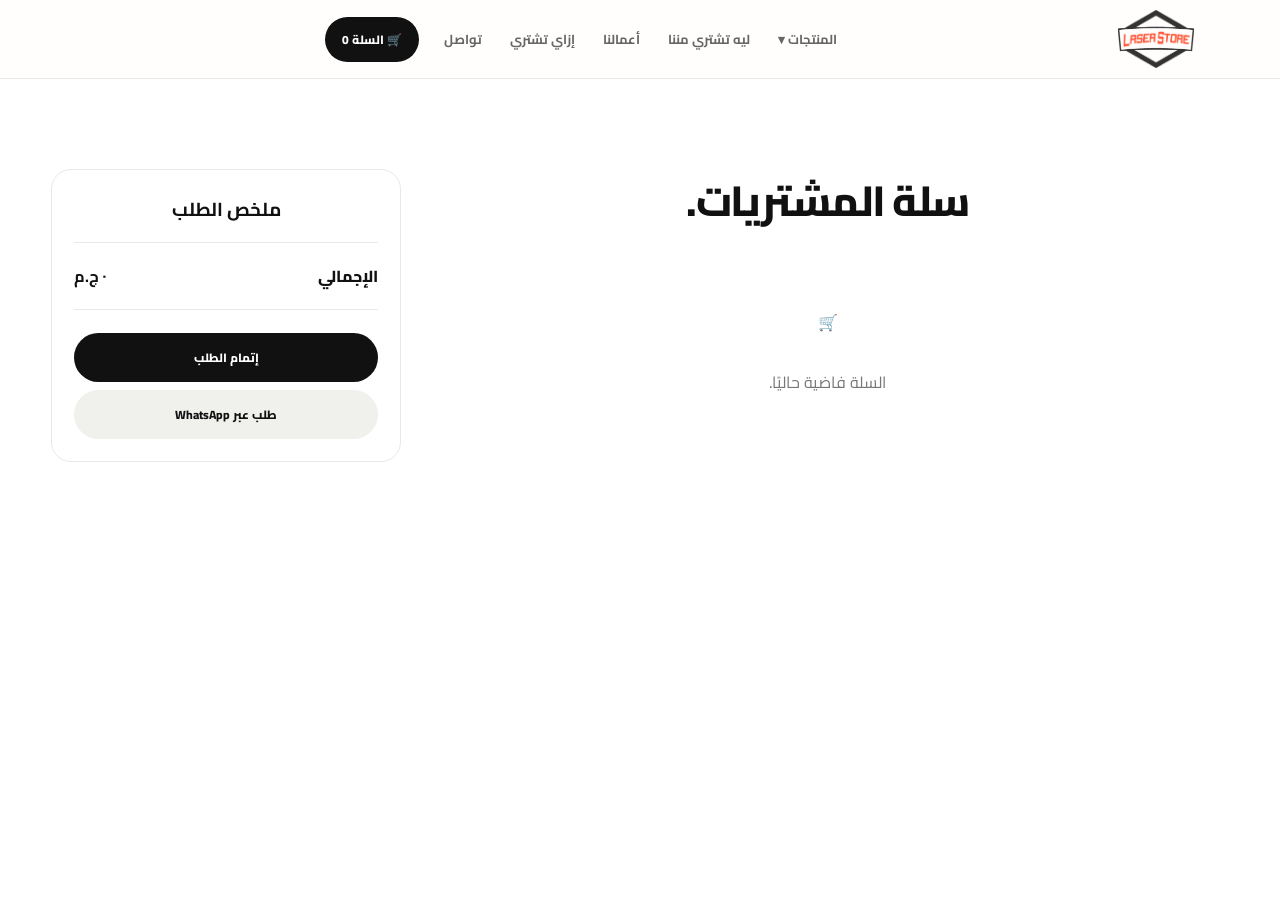
<file: cart.html>
<!doctype html><html lang="ar" dir="rtl"><head><meta charset="utf-8"><meta name="viewport" content="width=device-width,initial-scale=1"><title>السلة — Laser Store</title><link rel="stylesheet" href="css/style.css"></head><body><header class="header"><div class="container nav"><a href="index.html"><img class="web-logo" src="assets/logo-web.png"></a><nav class="menu"><a href="products.html">المنتجات</a><a href="custom.html">ليه تشتري مننا</a><a href="work.html">أعمالنا</a><a href="index.html#process">إزاي تشتري</a><a href="contact.html">تواصل</a></nav><a class="cart-btn" href="cart.html">🛒 السلة <span id="cartCount">0</span></a></div></header><main class="section"><div class="container cart-page"><div><h1 class="section-title">سلة المشتريات.</h1><div id="cartItems"></div></div><aside class="cart-summary"><h3>ملخص الطلب</h3><div class="total"><span>الإجمالي</span><b id="cartTotal">0 ج.م</b></div><a class="btn primary full" href="checkout.html">إتمام الطلب</a><button class="btn light full" onclick="checkoutWhatsApp()">طلب عبر WhatsApp</button></aside></div></main><div class="cart-overlay" id="cartOverlay"></div><script src="js/products.js"></script><script src="js/main.js"></script><script>document.addEventListener('DOMContentLoaded',renderCart)</script></body></html>
</file>
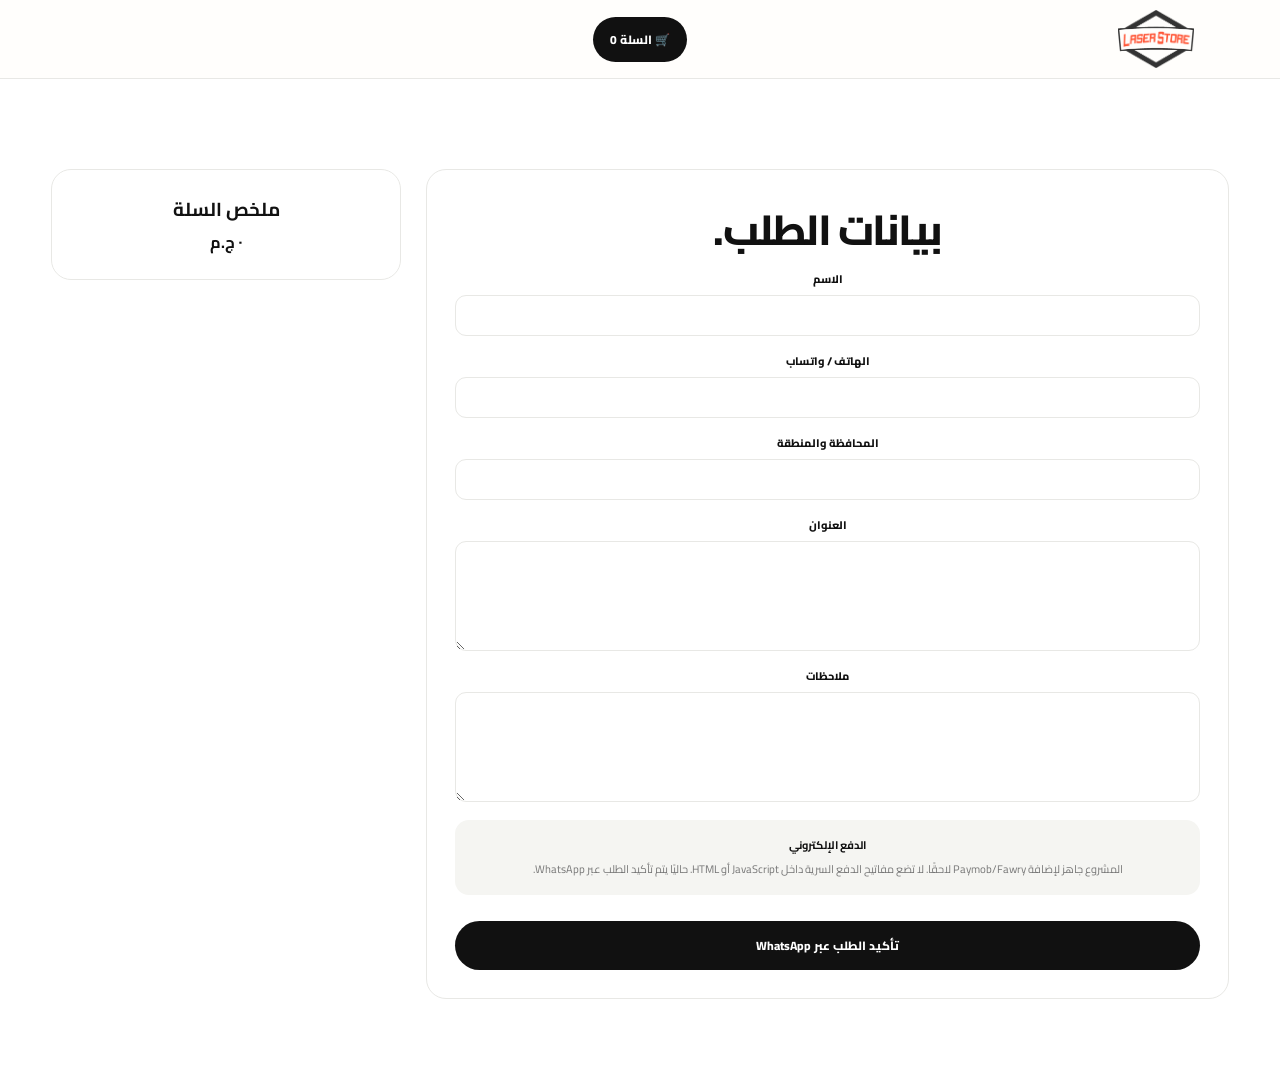
<file: checkout.html>
<!doctype html><html lang="ar" dir="rtl"><head><meta charset="utf-8"><meta name="viewport" content="width=device-width,initial-scale=1"><title>إتمام الطلب — Laser Store</title><link rel="stylesheet" href="css/style.css"></head><body><header class="header"><div class="container nav"><a href="index.html"><img class="web-logo" src="assets/logo-web.png"></a><a class="cart-btn" href="cart.html">🛒 السلة <span id="cartCount">0</span></a></div></header><main class="section"><div class="container checkout"><form id="checkout"><h1 class="section-title">بيانات الطلب.</h1><label>الاسم<input name="name" required></label><label>الهاتف / واتساب<input name="phone" required></label><label>المحافظة والمنطقة<input name="area" required></label><label>العنوان<textarea name="address" required></textarea></label><label>ملاحظات<textarea name="notes"></textarea></label><div class="note"><b>الدفع الإلكتروني</b><p>المشروع جاهز لإضافة Paymob/Fawry لاحقًا. لا تضع مفاتيح الدفع السرية داخل JavaScript أو HTML. حاليًا يتم تأكيد الطلب عبر WhatsApp.</p></div><button class="btn primary full">تأكيد الطلب عبر WhatsApp</button></form><aside class="cart-summary"><h3>ملخص السلة</h3><div id="summary"></div><b id="sumTotal"></b></aside></div></main><script src="js/products.js"></script><script src="js/main.js"></script><script>document.addEventListener('DOMContentLoaded',()=>{let c=getCart(),t=0;summary.innerHTML=c.map(i=>{let p=products.find(x=>x.id===i.id);t+=p.price*i.qty;return `<p>${p.name} × ${i.qty} — ${money(p.price*i.qty)}</p>`}).join('');sumTotal.textContent=money(t);checkout.onsubmit=e=>{e.preventDefault();let f=new FormData(checkout),items=c.map(i=>{let p=products.find(x=>x.id===i.id);return p.name+' × '+i.qty}).join('\n');let m=`طلب جديد من Laser Store\nالاسم: ${f.get('name')}\nالهاتف: ${f.get('phone')}\nالمنطقة: ${f.get('area')}\nالعنوان: ${f.get('address')}\nملاحظات: ${f.get('notes')}\n\n${items}\nالإجمالي: ${money(t)}`;window.open('https://wa.me/201000000000?text='+encodeURIComponent(m),'_blank')}})</script></body></html>
</file>
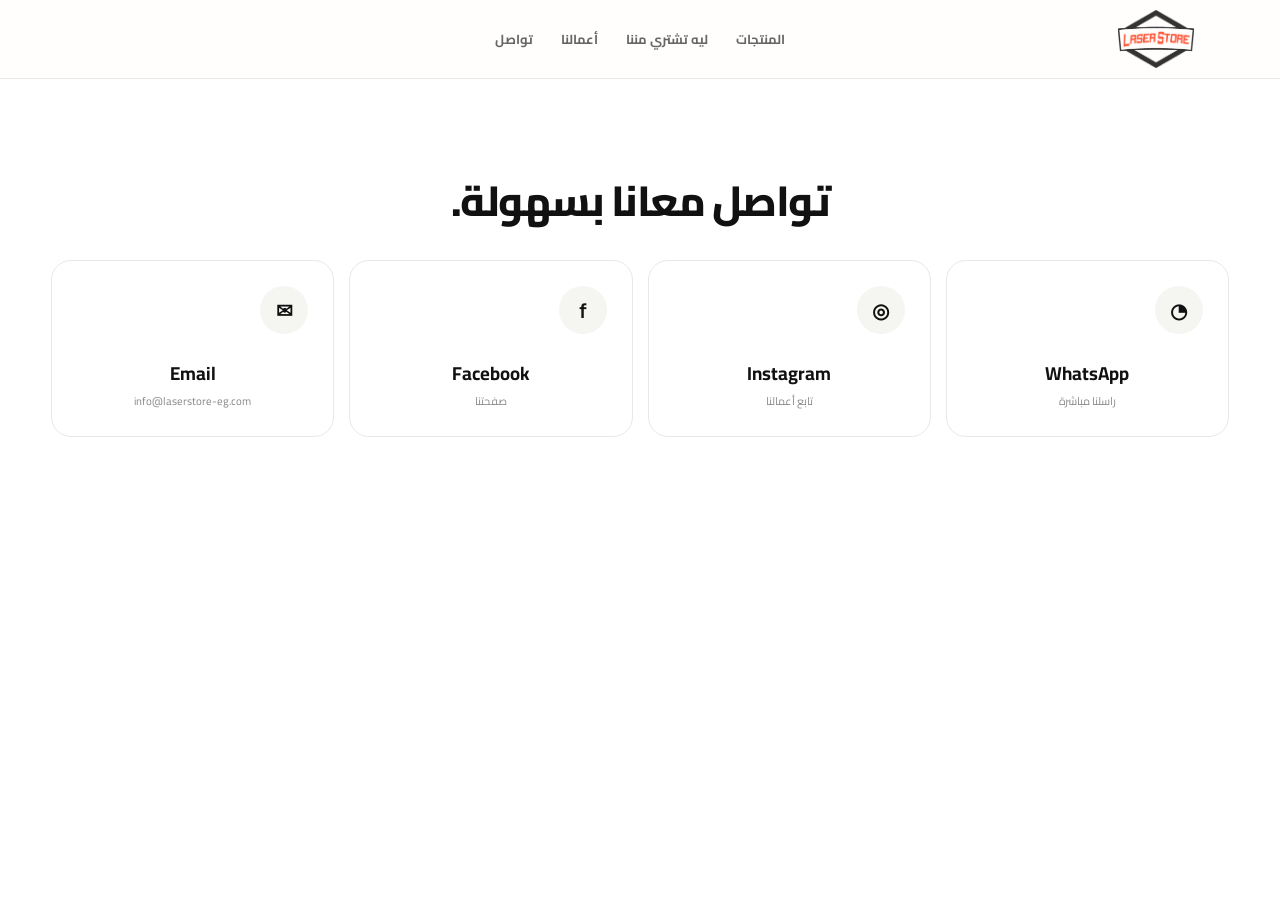
<file: contact.html>
<!doctype html><html lang="ar" dir="rtl"><head><meta charset="utf-8"><meta name="viewport" content="width=device-width,initial-scale=1"><title>تواصل — Laser Store</title><link rel="stylesheet" href="css/style.css"></head><body><header class="header"><div class="container nav"><a href="index.html"><img class="web-logo" src="assets/logo-web.png"></a><nav class="menu"><a href="products.html">المنتجات</a><a href="custom.html">ليه تشتري مننا</a><a href="work.html">أعمالنا</a><a href="contact.html">تواصل</a></nav></div></header><main class="section"><div class="container"><small></small><h1 class="section-title">تواصل معانا بسهولة.</h1><div class="contact-grid"><a href="https://wa.me/201000000000"><b>◔</b><h3>WhatsApp</h3><p>راسلنا مباشرة</p></a><a href="https://instagram.com/"><b>◎</b><h3>Instagram</h3><p>تابع أعمالنا</p></a><a href="https://facebook.com/"><b>f</b><h3>Facebook</h3><p>صفحتنا</p></a><a href="mailto:info@laserstore-eg.com"><b>✉</b><h3>Email</h3><p>info@laserstore-eg.com</p></a></div></div></main></body></html>
</file>
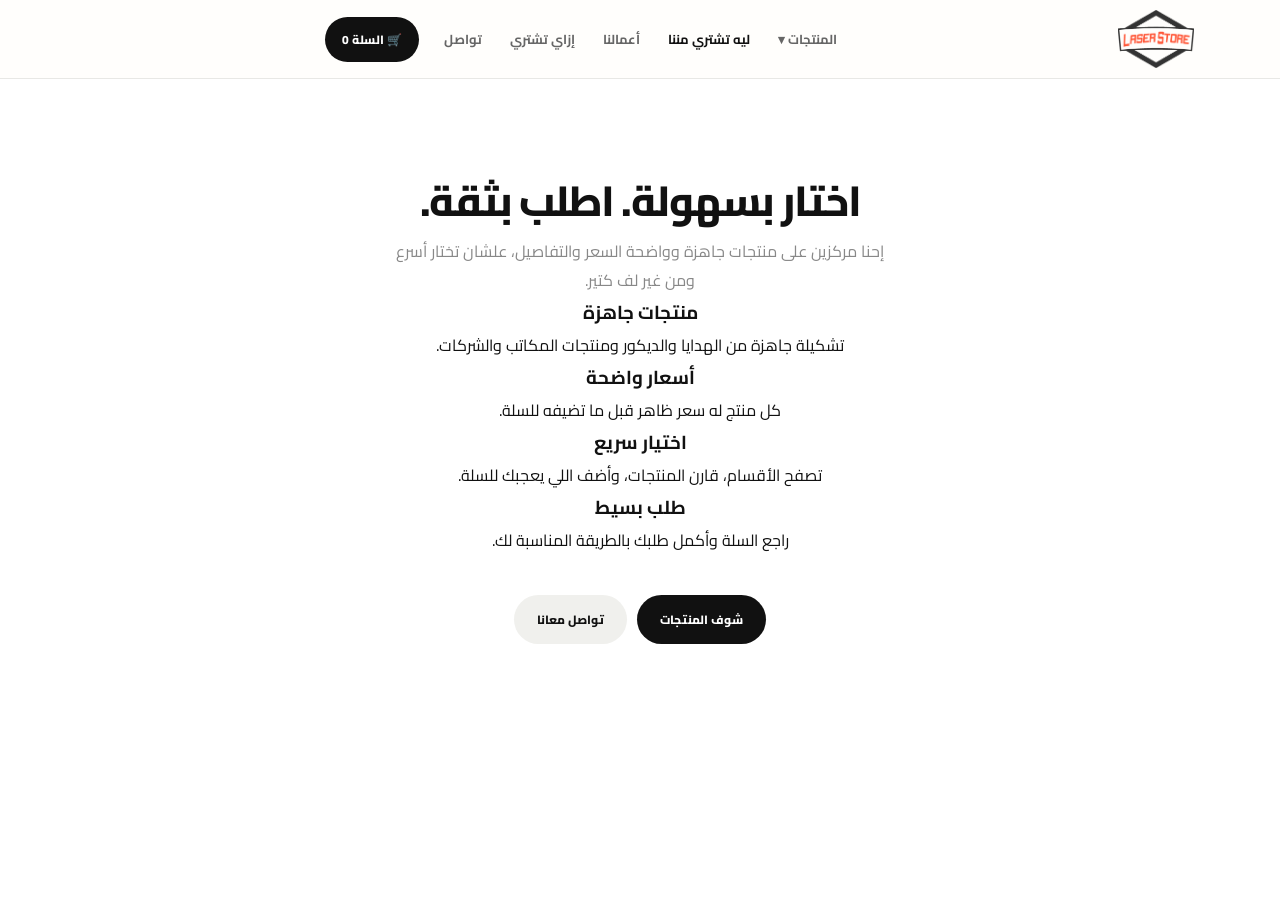
<file: custom.html>
<!doctype html><html lang="ar" dir="rtl"><head><meta charset="utf-8"><meta name="viewport" content="width=device-width,initial-scale=1"><title>ليه تشتري مننا — LASER.STORE</title><link rel="preconnect" href="https://fonts.googleapis.com"><link rel="preconnect" href="https://fonts.gstatic.com" crossorigin><link href="https://fonts.googleapis.com/css2?family=Cairo:wght@400;500;600;700;800&family=Manrope:wght@600;700;800&display=swap" rel="stylesheet"><link rel="stylesheet" href="css/style.css"></head><body><header class="header"><div class="container nav"><a href="index.html"><img class="web-logo" src="assets/logo-web.png"></a><nav class="menu"><a href="products.html">المنتجات</a><a class="active" href="custom.html">ليه تشتري مننا</a><a href="work.html">أعمالنا</a><a href="index.html#process">إزاي تشتري</a><a href="contact.html">تواصل</a></nav><a class="cart-btn" href="cart.html">🛒 السلة <span id="cartCount">0</span></a></div></header><main class="section"><div class="container"><small></small><h1 class="section-title">اختار بسهولة. اطلب بثقة.</h1><p class="section-desc">إحنا مركزين على منتجات جاهزة وواضحة السعر والتفاصيل، علشان تختار أسرع ومن غير لف كتير.</p><div class="services-grid"><div class="service-card"><h3>منتجات جاهزة</h3><p>تشكيلة جاهزة من الهدايا والديكور ومنتجات المكاتب والشركات.</p></div><div class="service-card"><h3>أسعار واضحة</h3><p>كل منتج له سعر ظاهر قبل ما تضيفه للسلة.</p></div><div class="service-card"><h3>اختيار سريع</h3><p>تصفح الأقسام، قارن المنتجات، وأضف اللي يعجبك للسلة.</p></div><div class="service-card"><h3>طلب بسيط</h3><p>راجع السلة وأكمل طلبك بالطريقة المناسبة لك.</p></div></div><div class="buttons" style="margin-top:40px"><a class="btn primary" href="products.html">شوف المنتجات</a><a class="btn light" href="contact.html">تواصل معانا</a></div></div></main><script src="js/products.js"></script><script src="js/main.js"></script></body></html>
</file>
<file: css/style.css>
@import url('https://fonts.googleapis.com/css2?family=Cairo:wght@400;500;600;700;800&family=Manrope:wght@500;600;700;800&display=swap');
:root{--black:#111;--orange:#ff513b;--soft:#f6f6f2;--gray:#777;--line:#e8e8e3}
*{box-sizing:border-box;margin:0;padding:0}html{scroll-behavior:smooth}
body{font-family:Cairo,sans-serif;color:var(--black);background:#fff}
a{text-decoration:none;color:inherit}button{font:inherit;border:0;cursor:pointer}img{display:block}
.container{width:min(1240px,92%);margin:auto}

/* Header */
.header{position:sticky;top:0;z-index:100;background:#fffffff2;backdrop-filter:blur(14px);border-bottom:1px solid var(--line)}
.nav{height:78px;display:flex;align-items:center;justify-content:space-between;gap:25px}
.web-logo{width:145px;height:54px;object-fit:contain}.menu{display:flex;gap:30px;color:#555;font-size:14px;font-weight:600}
.menu a:hover{color:var(--orange)}.cart-btn{background:var(--black);color:#fff;border-radius:50px;padding:11px 18px;font-size:12px;min-width:92px}

/* Hero: image LEFT, text RIGHT */
.hero{padding:70px 0 90px}.hero-grid{direction:ltr;display:grid;grid-template-columns:1fr 1fr;gap:70px;align-items:center}
.hero-copy{direction:rtl;text-align:right}.hero-media{direction:rtl}
.eyebrow{display:inline-flex;background:#f1f1ed;padding:7px 14px;border-radius:50px;font-size:12px;font-weight:700}
.hero h1{font-size:clamp(50px,6vw,82px);line-height:1.04;letter-spacing:-3px;margin:22px 0}
.hero h1 span,.product-category,.number{color:var(--orange)}
.hero-text,.section-desc{color:var(--gray);line-height:1.9}.hero-text{max-width:570px;margin-bottom:28px}
.buttons{display:flex;gap:12px;flex-wrap:wrap}.btn{display:inline-flex;align-items:center;justify-content:center;padding:13px 23px;border-radius:50px;font-size:13px;font-weight:700;transition:.22s}
.primary{background:var(--black);color:#fff}.primary:hover{background:var(--orange);transform:translateY(-1px)}
.light{background:#f1f1ed;color:var(--black)}.light:hover{background:#fff;transform:translateY(-1px)}
.hero-slider{aspect-ratio:1;border-radius:28px;overflow:hidden;position:relative;background:#eee}
.slide{position:absolute;inset:0;opacity:0;transition:.55s}.slide.active{opacity:1}.slide img{width:100%;height:100%;object-fit:cover}
.slider-btn{position:absolute;top:50%;transform:translateY(-50%);width:42px;height:42px;border-radius:50%;background:#fff;box-shadow:0 5px 20px #0002;z-index:3;font-size:20px;display:grid;place-items:center;line-height:1}
.slider-prev{left:18px}.slider-next{right:18px}.slider-dots{position:absolute;bottom:18px;left:50%;transform:translateX(-50%);display:flex;gap:6px;z-index:3}
.dot{width:7px;height:7px;border-radius:50%;background:#fff8;border:1px solid #fff;padding:0}.dot.active{background:#fff}
.slider-label{position:absolute;right:18px;bottom:18px;background:#fff;padding:8px 13px;border-radius:50px;font-size:11px;font-weight:700;z-index:3}

/* Products */
.section{padding:95px 0}.soft{background:var(--soft)}.section-head{display:flex;justify-content:space-between;align-items:end;gap:35px;margin-bottom:34px}
.section-title{font-size:43px;letter-spacing:-1.7px}.section-desc{max-width:500px}
.categories{display:flex;gap:8px;flex-wrap:wrap;margin-bottom:28px}.category{padding:9px 17px;border-radius:50px;border:1px solid var(--line);background:#fff;font-size:12px;font-weight:700}
.category.active{background:var(--black);color:#fff;border-color:var(--black)}.products{display:grid;grid-template-columns:repeat(3,1fr);gap:18px}
.product-card{background:#fff;border:1px solid var(--line);border-radius:20px;overflow:hidden;transition:.25s}
.product-card:hover{transform:translateY(-4px);box-shadow:0 18px 45px #0001}.product-image{display:block;aspect-ratio:1;position:relative;overflow:hidden}
.product-image img{width:100%;height:100%;object-fit:cover;transition:.4s}.product-card:hover img{transform:scale(1.04)}
.view-product{position:absolute;bottom:14px;left:14px;background:#fff;border-radius:50px;padding:7px 12px;font-size:10px;font-weight:700}
.product-info{padding:19px}.product-category{font-size:10px;font-weight:800}.product-info h3{font-size:18px;margin:5px 0}.product-info p{font-size:12px;color:var(--gray)}
.product-bottom{display:flex;justify-content:space-between;align-items:center;margin-top:18px}.product-bottom strong{font-size:18px}
.add-btn{background:var(--black);color:#fff;border-radius:50px;padding:9px 15px;font-size:11px}.add-btn:hover{background:var(--orange)}

/* Custom order */
.idea{padding:95px 0}.idea-box{background:var(--black);color:#fff;border-radius:30px;padding:65px;display:grid;grid-template-columns:1fr 1fr;gap:60px;align-items:center}
.idea-copy{direction:rtl;text-align:right}.idea .eyebrow{background:rgba(255,255,255,.12);color:#f5f5ef;border:1px solid rgba(255,255,255,.14)}
.idea h2{font-size:clamp(38px,5vw,62px);line-height:1.1;margin-top:16px}.idea h2 span{color:var(--orange)}
.idea p{color:#aaa;line-height:1.9;margin:20px 0 28px}.idea .contact-cta{background:#f4f4ef;color:#111}.idea .contact-cta:hover{background:#fff}
.idea-form{background:#232323;padding:24px;border-radius:20px}.input{width:100%;background:#303030;border:1px solid #3b3b3b;color:#fff;padding:13px;border-radius:10px;margin-bottom:10px;font-family:inherit}
.input::placeholder{color:#888}.idea-form textarea{min-height:110px}.upload{border:1px dashed #555;color:#aaa;text-align:center;padding:20px;border-radius:12px;margin-bottom:12px;font-size:12px}

/* Work gallery */
.work-grid{display:grid;grid-template-columns:1.35fr .85fr .85fr;grid-template-rows:250px 250px;gap:16px}
.work-item{border-radius:22px;overflow:hidden;position:relative;background:#eee}.work-item.feature{grid-row:span 2}
.work-item img{width:100%;height:100%;object-fit:cover;transition:.5s}
.work-overlay{position:absolute;inset:0;display:flex;align-items:flex-end;padding:22px;background:linear-gradient(to top,rgba(0,0,0,.7),transparent 58%);color:#fff;opacity:0;transition:.3s}
.work-item:hover img{transform:scale(1.05)}.work-item:hover .work-overlay{opacity:1}
.work-overlay strong{font-size:18px}.work-overlay span{display:block;font-size:11px;color:#ddd;margin-top:3px}

/* Process + contact */
.process,.contact-card{display:grid;grid-template-columns:repeat(4,1fr);gap:1px;background:var(--line);border:1px solid var(--line)}
.step,.contact-item{background:#fff;padding:32px 25px}.number{font-size:12px;font-weight:800}.step h3{font-size:19px;margin:27px 0 8px}.step p,.contact-item p{color:var(--gray);font-size:12px;line-height:1.9}
.contact-item{text-align:right}.contact-icon{width:48px;height:48px;border-radius:14px;background:#f1f1ed;color:#111;display:grid;place-items:center;margin-bottom:15px}
.contact-icon svg{width:23px;height:23px}.contact-item a:hover{color:var(--orange)}

/* Business + footer */
.business{background:#efefeb}.business-box{display:flex;justify-content:space-between;align-items:center;gap:30px}.business h2{font-size:43px}.business p{color:var(--gray);margin-top:8px}
footer{background:var(--black);color:#fff;padding:55px 0 25px}.footer-grid{display:grid;grid-template-columns:2fr 1fr 1fr;gap:50px;padding-bottom:45px}
.footer-logo{width:190px;height:75px;object-fit:contain;background:#fff;border-radius:10px;padding:4px}.footer p{color:#888;font-size:12px;line-height:1.9;margin-top:12px}
.footer-links{display:flex;flex-direction:column;gap:9px;color:#999;font-size:12px}.social{display:flex;gap:8px;margin-top:18px}.social a{width:42px;height:42px;border:1px solid #333;border-radius:50%;display:grid;place-items:center;color:#fff}
.social a:hover{background:var(--orange);border-color:var(--orange)}.social a svg{width:18px;height:18px}
.copyright{border-top:1px solid #292929;padding-top:20px;color:#666;font-size:11px}

/* Cart: quantity centered */
.cart-overlay{position:fixed;inset:0;background:#0006;z-index:180;opacity:0;visibility:hidden;transition:.25s}.cart-overlay.show{opacity:1;visibility:visible}
.cart-panel{position:fixed;top:0;right:0;width:410px;max-width:94%;height:100vh;background:#fff;z-index:190;transform:translateX(105%);transition:.35s;display:flex;flex-direction:column;direction:rtl}
.cart-panel.open{transform:none}.cart-head{padding:22px;border-bottom:1px solid var(--line);display:flex;justify-content:space-between;align-items:center}
.close{width:35px;height:35px;border-radius:50%;background:#f1f1ed;display:grid;place-items:center}.cart-items{padding:18px;overflow:auto;flex:1}
.cart-item{display:flex;gap:10px;padding:12px 0;border-bottom:1px solid var(--line);align-items:center}.cart-item img{width:65px;height:65px;border-radius:10px;object-fit:cover}
.cart-item-info{flex:1}.cart-item-info strong,.cart-item-info span{display:block}.cart-item-info strong{font-size:13px}.cart-item-info span{font-size:11px;color:var(--gray)}
.qty{display:flex;align-items:center;justify-content:center;gap:10px;direction:ltr}.qty button{width:28px;height:28px;border-radius:50%;background:#f1f1ed;display:grid;place-items:center;line-height:1;font-weight:700}.qty b{min-width:18px;text-align:center}
.remove{background:none;font-size:20px;color:#999}.cart-footer{padding:18px;border-top:1px solid var(--line)}.total{display:flex;justify-content:space-between;font-weight:800;margin-bottom:12px}.cart-footer .btn{width:100%}.cart-empty{text-align:center;color:var(--gray);padding:70px 15px}

/* Product detail: image LEFT, details RIGHT */
.product-detail{direction:ltr;display:grid;grid-template-columns:1.05fr .95fr;gap:70px;padding:65px 0 100px}
.detail-gallery,.detail-copy{direction:rtl}.detail-copy{text-align:right}.detail-main-image{aspect-ratio:1;border-radius:25px;overflow:hidden}.detail-main-image img{width:100%;height:100%;object-fit:cover}
.thumbs{display:flex;gap:10px;margin-top:12px}.thumbs button{width:75px;height:75px;border-radius:12px;overflow:hidden;border:2px solid transparent;padding:0}.thumbs button.selected{border-color:var(--orange)}.thumbs img{width:100%;height:100%;object-fit:cover}
.detail-copy h1{font-size:52px;line-height:1.1;margin:16px 0 8px}.detail-price{font-size:26px;font-weight:800}.detail-desc{color:var(--gray);line-height:2;margin:20px 0}
.specs{display:grid;grid-template-columns:1fr 1fr;border:1px solid var(--line);border-radius:15px;overflow:hidden;margin:25px 0}.specs div{padding:15px;border-left:1px solid var(--line)}.specs span,.specs b{display:block}.specs span{font-size:10px;color:var(--gray)}
.features{list-style:none;color:#555;font-size:13px;line-height:2}.purchase-row{display:flex;gap:10px;margin-top:25px;align-items:center}
.qty.large{border:1px solid var(--line);border-radius:50px;padding:5px 10px;min-width:130px;justify-content:center;gap:14px;background:#fff}.grow{flex:1}
.whatsapp-btn{width:100%;margin-top:10px;background:#f1f1ed;color:#111}.whatsapp-btn:hover{background:#e9e9e4}.back-link{display:inline-block;margin-top:22px;color:#777;font-size:12px}.not-found{text-align:center;padding:140px 0}

@media(max-width:900px){
  .menu{display:none}.hero-grid,.product-detail{grid-template-columns:1fr;gap:35px}.hero-grid{direction:rtl}
  .hero-copy{order:2}.hero-media{order:1}.products{grid-template-columns:1fr 1fr}.idea-box{grid-template-columns:1fr;padding:45px 25px}
  .process,.contact-card{grid-template-columns:1fr 1fr}.footer-grid{grid-template-columns:1fr 1fr}
  .work-grid{grid-template-columns:1fr 1fr;grid-template-rows:280px 220px 220px}.work-item.feature{grid-row:span 2}
}
@media(max-width:600px){
  .nav{height:68px}.web-logo{width:125px;height:48px}.hero{padding:45px 0 65px}.hero h1{font-size:48px}.section{padding:70px 0}
  .section-head{display:block}.section-title{font-size:34px;margin-bottom:14px}.products,.process,.contact-card{grid-template-columns:1fr}
  .work-grid{grid-template-columns:1fr;grid-template-rows:280px 210px 210px 210px}.work-item.feature{grid-row:auto}.work-overlay{opacity:1}
  .business-box{display:block}.business h2{font-size:34px;margin-bottom:20px}.footer-grid{grid-template-columns:1fr}.idea{padding:65px 0}
  .product-detail{padding-top:40px}.detail-copy h1{font-size:40px}.purchase-row{flex-direction:column}.qty.large{width:100%}
}
/* ===== NEW STORE LAYOUT OVERRIDES ===== */
:root{--orange:#ff5a36;--line:#e8e8e5;--gray:#777;--soft:#f5f5f2}
*{box-sizing:border-box}body{font-family:Cairo,sans-serif;color:#111;background:#fff}a{text-decoration:none;color:inherit}.container{width:min(1240px,92%);margin:auto}.header{position:sticky;top:0;z-index:100;background:#fffefcf2;backdrop-filter:blur(12px);border-bottom:1px solid var(--line)}.nav{height:78px;display:grid;grid-template-columns:1fr auto 1fr;align-items:center}.web-logo{width:145px;height:58px;object-fit:contain}.menu{display:flex;gap:28px;font-size:13px;font-weight:700;color:#666}.menu a:hover,.menu a.active{color:#111}.cart-btn{justify-self:start;background:#111;color:#fff;padding:11px 17px;border-radius:50px;font-size:12px;font-weight:800}.hero{padding:70px 0 90px}.hero-grid{display:grid;grid-template-columns:1.05fr 1fr;direction:ltr;gap:70px;align-items:center}.hero-copy{direction:rtl;text-align:right}.hero-media{direction:ltr}.eyebrow{display:inline-block;background:#f1f1ef;padding:7px 14px;border-radius:50px;font-size:11px;font-weight:800}.hero h1{font-size:clamp(52px,6vw,84px);line-height:1.02;letter-spacing:-4px;margin:20px 0}.hero h1 span,.idea-box span{color:var(--orange)}.hero-text{max-width:560px;color:#858585;line-height:2;font-size:15px}.buttons{display:flex;gap:10px;margin-top:25px}.btn{display:inline-flex;align-items:center;justify-content:center;padding:13px 23px;border-radius:50px;font-size:12px;font-weight:800;border:0}.primary{background:#111;color:#fff}.light{background:#f0f0ed;color:#111}.hero-slider{position:relative;aspect-ratio:1/1;border-radius:30px;overflow:hidden;background:#eee}.slide{position:absolute;inset:0;opacity:0;transition:.5s}.slide.active{opacity:1}.slide img{width:100%;height:100%;object-fit:cover}.slide>span{position:absolute;bottom:18px;right:18px;background:#fff;padding:9px 13px;border-radius:50px;font-size:10px;font-weight:800}.slider-btn{position:absolute;top:50%;transform:translateY(-50%);width:40px;height:40px;border-radius:50%;background:#fff;font-size:25px;z-index:2}.slider-prev{left:15px}.slider-next{right:15px}.slider-dots{position:absolute;bottom:18px;left:50%;transform:translateX(-50%);display:flex;gap:6px;z-index:3}.dot{width:7px;height:7px;border-radius:50%;background:#fff;opacity:.6}.dot.active{width:18px;border-radius:8px;opacity:1}.section{padding:90px 0}.soft{background:var(--soft)}.section-head{display:flex;justify-content:space-between;align-items:end;margin-bottom:30px}.section-title{font-size:42px;line-height:1.15;letter-spacing:-1.5px;margin:8px 0 12px;font-weight:800}.section-desc{color:#888;line-height:1.8}.category-cards{display:grid;grid-template-columns:repeat(5,1fr);gap:12px}.category-cards a{background:#fff;border:1px solid var(--line);border-radius:18px;padding:22px;min-height:145px;display:flex;flex-direction:column;justify-content:space-between;transition:.25s}.category-cards a:hover{transform:translateY(-4px);box-shadow:0 15px 35px #0000000d}.category-cards b{font:700 26px Manrope;color:var(--orange)}.category-cards strong{font-size:16px}.category-cards small{font-size:10px;color:#888}.products{display:grid;grid-template-columns:repeat(3,1fr);gap:18px}.product-card{border:1px solid var(--line);border-radius:20px;overflow:hidden;background:#fff;transition:.25s}.product-card:hover{transform:translateY(-5px);box-shadow:0 20px 45px #0000000d}.product-image{display:block;aspect-ratio:1;position:relative;overflow:hidden;background:#eee}.product-image img{width:100%;height:100%;object-fit:cover;transition:.4s}.product-card:hover img{transform:scale(1.04)}.badge{position:absolute;top:14px;right:14px;z-index:2;background:#fff;border-radius:50px;padding:7px 11px;font-size:9px}.view{position:absolute;bottom:12px;left:12px;background:#fff;border-radius:50px;padding:7px 11px;font-size:9px;font-weight:800}.product-info{padding:18px}.product-info small{color:var(--orange);font-size:9px;font-weight:800}.product-info h3{font-size:17px;margin:5px 0}.product-info p{font-size:11px;color:#888}.product-bottom{display:flex;align-items:center;justify-content:space-between;margin-top:15px}.product-bottom strong{font:800 17px Manrope}.add-btn{background:#111;color:#fff;border:0;border-radius:50px;padding:9px 14px;font-size:10px;font-weight:800}.idea{padding:90px 0}.idea-box{background:#171717;color:#fff;border-radius:30px;padding:60px;display:grid;grid-template-columns:1fr .75fr;gap:60px;align-items:center}.idea-box h2{font-size:clamp(40px,5vw,62px);line-height:1.1;margin:15px 0}.idea-box p{color:#aaa;line-height:1.9}.idea-card{background:#242424;border:1px solid #333;border-radius:20px;padding:28px}.idea-card>b{display:flex;width:46px;height:46px;border-radius:50%;background:#eee;color:#111;align-items:center;justify-content:center}.idea-card h3{font-size:22px;margin-top:18px}.idea-card p{margin:8px 0 20px}.wa-order{display:inline-flex;background:#eee;color:#111;padding:11px 16px;border-radius:50px;font-size:11px;font-weight:800}.process{display:grid;grid-template-columns:repeat(4,1fr);gap:1px;background:var(--line);margin-top:30px}.process>div{background:#fff;padding:28px;min-height:190px}.process b{color:var(--orange);font-family:Manrope}.process h3{margin:28px 0 8px}.process p{font-size:11px;color:#888}.work-grid{display:grid;grid-template-columns:1.4fr .8fr;grid-template-rows:240px 240px;gap:14px}.work-grid a{position:relative;overflow:hidden;border-radius:20px}.work-grid a:first-child{grid-row:span 2}.work-grid img{width:100%;height:100%;object-fit:cover;transition:.4s}.work-grid a:hover img{transform:scale(1.05);filter:brightness(.72)}.work-grid span{position:absolute;right:15px;bottom:15px;background:#fff;border-radius:50px;padding:8px 12px;font-size:10px;font-weight:800}.footer-grid{display:grid;grid-template-columns:2fr 1fr 1fr;gap:50px;padding:55px 0 40px}.footer-logo{width:180px;height:70px;object-fit:contain}.footer-grid p,.footer-grid span,.footer-grid a{display:block;color:#999;font-size:11px;margin-top:9px}.social{display:flex;gap:8px;margin-top:18px}.social a{width:40px;height:40px;border:1px solid #333;border-radius:50%;display:flex;align-items:center;justify-content:center;font-family:Manrope;color:#fff}footer{background:#121212;color:#fff}.copyright{border-top:1px solid #292929;padding:18px 0;color:#666;font-size:10px}.toolbar{display:flex;gap:10px;margin-bottom:20px}.toolbar input,.toolbar select{border:1px solid var(--line);background:#fff;border-radius:50px;padding:12px 17px;outline:0}.toolbar input{flex:1}.toolbar select{min-width:200px}.categories,.subcategories{display:flex;gap:8px;flex-wrap:wrap;margin-bottom:12px}.category,.subcategory{border:1px solid var(--line);background:#fff;border-radius:50px;padding:9px 16px;font-size:10px;font-weight:800}.category.active{background:#111;color:#fff}.subcategory.active{background:#ffe9e3;border-color:#ffb6a6}.empty{text-align:center;padding:70px;color:#888}.breadcrumbs{font-size:11px;color:#888;margin-bottom:25px}.detail{display:grid;grid-template-columns:1fr 1fr;direction:ltr;gap:70px;align-items:start}.detail-image,.detail-copy{direction:rtl}.detail-image{aspect-ratio:1;border-radius:25px;overflow:hidden;background:#eee}.detail-image img{width:100%;height:100%;object-fit:cover}.detail-copy h1{font-size:46px;line-height:1.15;margin:10px 0}.detail-copy>small{color:var(--orange);font-weight:800}.stars{letter-spacing:3px;font-size:12px}.detail-price{display:block;font:800 25px Manrope;margin:25px 0 15px}.detail-copy>p{color:#777;line-height:2}.specs{display:grid;grid-template-columns:repeat(3,1fr);gap:8px;margin:25px 0}.specs span{background:var(--soft);padding:12px;border-radius:12px;font-size:9px;color:#999}.specs b{display:block;color:#111;font-size:11px;margin-top:5px}.purchase{display:flex;gap:10px;align-items:center}.qty{display:flex;align-items:center;justify-content:center;border:1px solid var(--line);border-radius:50px;overflow:hidden;height:46px}.qty button{width:42px;height:100%;background:#fff;font-size:21px}.qty b{min-width:38px;text-align:center;font-family:Manrope}.purchase .primary{flex:1}.cart-page,.checkout{display:grid;grid-template-columns:1fr 350px;gap:25px}.cart-item{display:flex;align-items:center;gap:15px;border-bottom:1px solid var(--line);padding:15px 0}.cart-item img{width:95px;height:95px;object-fit:cover;border-radius:14px}.cart-item-info{flex:1}.cart-item-info small,.cart-item-info b{display:block}.cart-item-info small{color:#888;margin:5px 0}.remove{background:none;color:#b44;font-size:20px}.cart-summary{border:1px solid var(--line);border-radius:20px;padding:22px;height:max-content;position:sticky;top:100px}.total{display:flex;justify-content:space-between;border-top:1px solid var(--line);border-bottom:1px solid var(--line);padding:18px 0;margin:15px 0}.full{width:100%;margin-top:8px}.checkout form{border:1px solid var(--line);border-radius:20px;padding:28px}.checkout label{display:block;font-size:11px;font-weight:800;margin-top:15px}.checkout input,.checkout textarea,.idea-form input,.idea-form textarea{display:block;width:100%;margin-top:6px;border:1px solid var(--line);border-radius:11px;padding:12px;outline:0}.checkout textarea,.idea-form textarea{min-height:110px;resize:vertical}.note{background:var(--soft);border-radius:14px;padding:15px;margin:18px 0;font-size:11px}.note p{color:#777;line-height:1.8;margin-top:5px}.portfolio{display:grid;grid-template-columns:1.2fr .8fr .8fr;grid-auto-rows:260px;gap:15px;margin-top:30px}.portfolio figure{position:relative;overflow:hidden;border-radius:20px}.portfolio figure:first-child{grid-row:span 2}.portfolio img{width:100%;height:100%;object-fit:cover;transition:.4s}.portfolio figure:hover img{transform:scale(1.05);filter:brightness(.7)}.portfolio figcaption{position:absolute;right:15px;bottom:15px;background:#fff;padding:8px 13px;border-radius:50px;font-size:10px;font-weight:800}.contact-grid{display:grid;grid-template-columns:repeat(4,1fr);gap:15px;margin-top:35px}.contact-grid a{border:1px solid var(--line);border-radius:20px;padding:25px}.contact-grid b{display:flex;width:48px;height:48px;background:var(--soft);border-radius:50%;align-items:center;justify-content:center;font:700 20px Manrope;margin-bottom:22px}.contact-grid p{font-size:11px;color:#888}.toast{position:fixed;bottom:25px;right:50%;transform:translateX(50%);background:#111;color:#fff;padding:12px 20px;border-radius:50px;opacity:0;transition:.25s;z-index:300;font-size:11px}.toast.show{opacity:1}
@media(max-width:850px){.nav{grid-template-columns:1fr auto}.menu{display:none}.hero-grid,.detail,.cart-page,.checkout{grid-template-columns:1fr;gap:35px}.hero-grid{direction:rtl}.hero-media{order:1}.hero-copy{order:2}.category-cards{grid-template-columns:repeat(2,1fr)}.products{grid-template-columns:repeat(2,1fr)}.process{grid-template-columns:repeat(2,1fr)}.idea-box{grid-template-columns:1fr;padding:40px 25px}.footer-grid{grid-template-columns:1fr 1fr}.contact-grid{grid-template-columns:1fr 1fr}.portfolio{grid-template-columns:1fr 1fr}.portfolio figure:first-child{grid-column:span 2;grid-row:auto}}
@media(max-width:520px){.hero h1{font-size:50px}.section-title{font-size:35px}.products,.category-cards,.process,.contact-grid,.portfolio{grid-template-columns:1fr}.portfolio figure:first-child{grid-column:auto}.toolbar{display:grid}.toolbar select{width:100%}.specs{grid-template-columns:1fr}.footer-grid{grid-template-columns:1fr}.web-logo{width:125px}.hero-slider{border-radius:22px}}


/* ===== V3: CENTERED / LIVELY STORE ===== */
.container{width:min(1280px,92%);margin-inline:auto}
.section{text-align:center}
.section-head{justify-content:center;text-align:center;flex-direction:column;align-items:center}
.section-head>a{color:var(--orange);font-weight:700}
.hero-grid{max-width:1180px;margin:auto}
.hero-copy{text-align:center}
.hero-text{margin:0 auto 28px}
.buttons{justify-content:center}
.hero-media{width:100%}
.category-cards{display:grid;grid-template-columns:repeat(5,1fr);gap:16px;text-align:center}
.category-cards>a{transition:.28s;position:relative;overflow:hidden}
.category-cards>a:hover{transform:translateY(-6px);box-shadow:0 18px 40px #00000012}
.category-cards b{display:grid;place-items:center;width:52px;height:52px;margin:0 auto 15px;border-radius:50%;background:#fff;color:var(--orange);font-size:22px}
.products{grid-template-columns:repeat(4,1fr)!important;text-align:right}
.product-card{transition:.28s}
.product-card:hover{transform:translateY(-7px);box-shadow:0 20px 45px #00000012}
.product-image .view{opacity:0;transform:translateY(8px);transition:.25s}
.product-card:hover .product-image .view{opacity:1;transform:none}
.product-image{position:relative}
.badge{position:absolute;top:12px;right:12px;z-index:2;background:var(--orange);color:#fff;border-radius:30px;padding:5px 10px;font-size:10px}
.category-sections{display:grid;gap:80px}
.home-category{scroll-margin-top:110px}
.home-category .category-title{display:flex;align-items:end;justify-content:space-between;gap:20px;margin-bottom:25px;text-align:right}
.home-category .category-title h2{font-size:32px}
.home-category .category-title p{color:var(--gray);font-size:13px}
.home-category .category-title a{color:var(--orange);font-weight:700;white-space:nowrap}
.mega-menu{position:absolute;top:100%;right:0;left:0;background:#fff;border-bottom:1px solid var(--line);box-shadow:0 18px 35px #0000000c;opacity:0;visibility:hidden;transform:translateY(-8px);transition:.22s;z-index:99}
.has-mega:hover .mega-menu,.has-mega:focus-within .mega-menu{opacity:1;visibility:visible;transform:none}
.mega-inner{display:grid;grid-template-columns:repeat(5,1fr);gap:28px;padding:28px 0;text-align:right}
.mega-col h4{margin-bottom:12px}
.mega-col a{display:block;color:#777;padding:5px 0;font-size:13px}
.mega-col a:hover{color:var(--orange)}
.menu> .has-mega{position:static}
.quick-actions{display:flex;justify-content:center;gap:10px;margin-top:18px}
.icon-btn{width:40px;height:40px;border-radius:50%;background:#f1f1ed;display:grid;place-items:center;transition:.2s}
.icon-btn:hover{background:var(--orange);color:#fff;transform:translateY(-2px)}
.toast{position:fixed;bottom:25px;left:50%;transform:translate(-50%,20px);opacity:0;pointer-events:none;background:var(--black);color:#fff;padding:12px 20px;border-radius:50px;z-index:500;transition:.25s;box-shadow:0 10px 30px #0003}
.toast.show{opacity:1;transform:translate(-50%,0)}
@media(max-width:1000px){
 .products{grid-template-columns:repeat(2,1fr)!important}
 .category-cards{grid-template-columns:repeat(3,1fr)}
 .mega-inner{grid-template-columns:repeat(3,1fr)}
}
@media(max-width:600px){
 .products{grid-template-columns:1fr!important}
 .category-cards{grid-template-columns:1fr 1fr}
 .mega-menu{display:none}
 .hero-grid{direction:rtl}
 .home-category .category-title{display:block;text-align:center}
 .home-category .category-title h2{margin-bottom:8px}
}

/* V4 polish */
body{overflow-x:hidden}
button,.btn,.product-card,.category-card,.contact-card{transition:transform .22s ease,box-shadow .22s ease,background .22s ease}
.btn:hover,.add-btn:hover{transform:translateY(-2px)}
.product-card .product-info h3 a:hover{color:var(--accent)}
.category-card:hover .cat-icon{transform:scale(1.08);color:var(--accent)}
.cat-icon{transition:.25s}


/* ===== FINAL CLEANUP ===== */
.section-head, .section-head > div { text-align:center; }
.section-head { align-items:center; justify-content:center; }
.section-head p, .section-desc { margin-inline:auto; }
#process { width:100%; text-align:center; }
#process > .container { width:min(1280px,92%); margin-inline:auto; }
#process .section-head { width:100%; max-width:760px; margin:0 auto 45px; }
#process .section-head p { max-width:650px; margin-inline:auto; }
#process .process { width:100%; max-width:1280px; margin-inline:auto; }
.service-num { display:none !important; }
</file>
